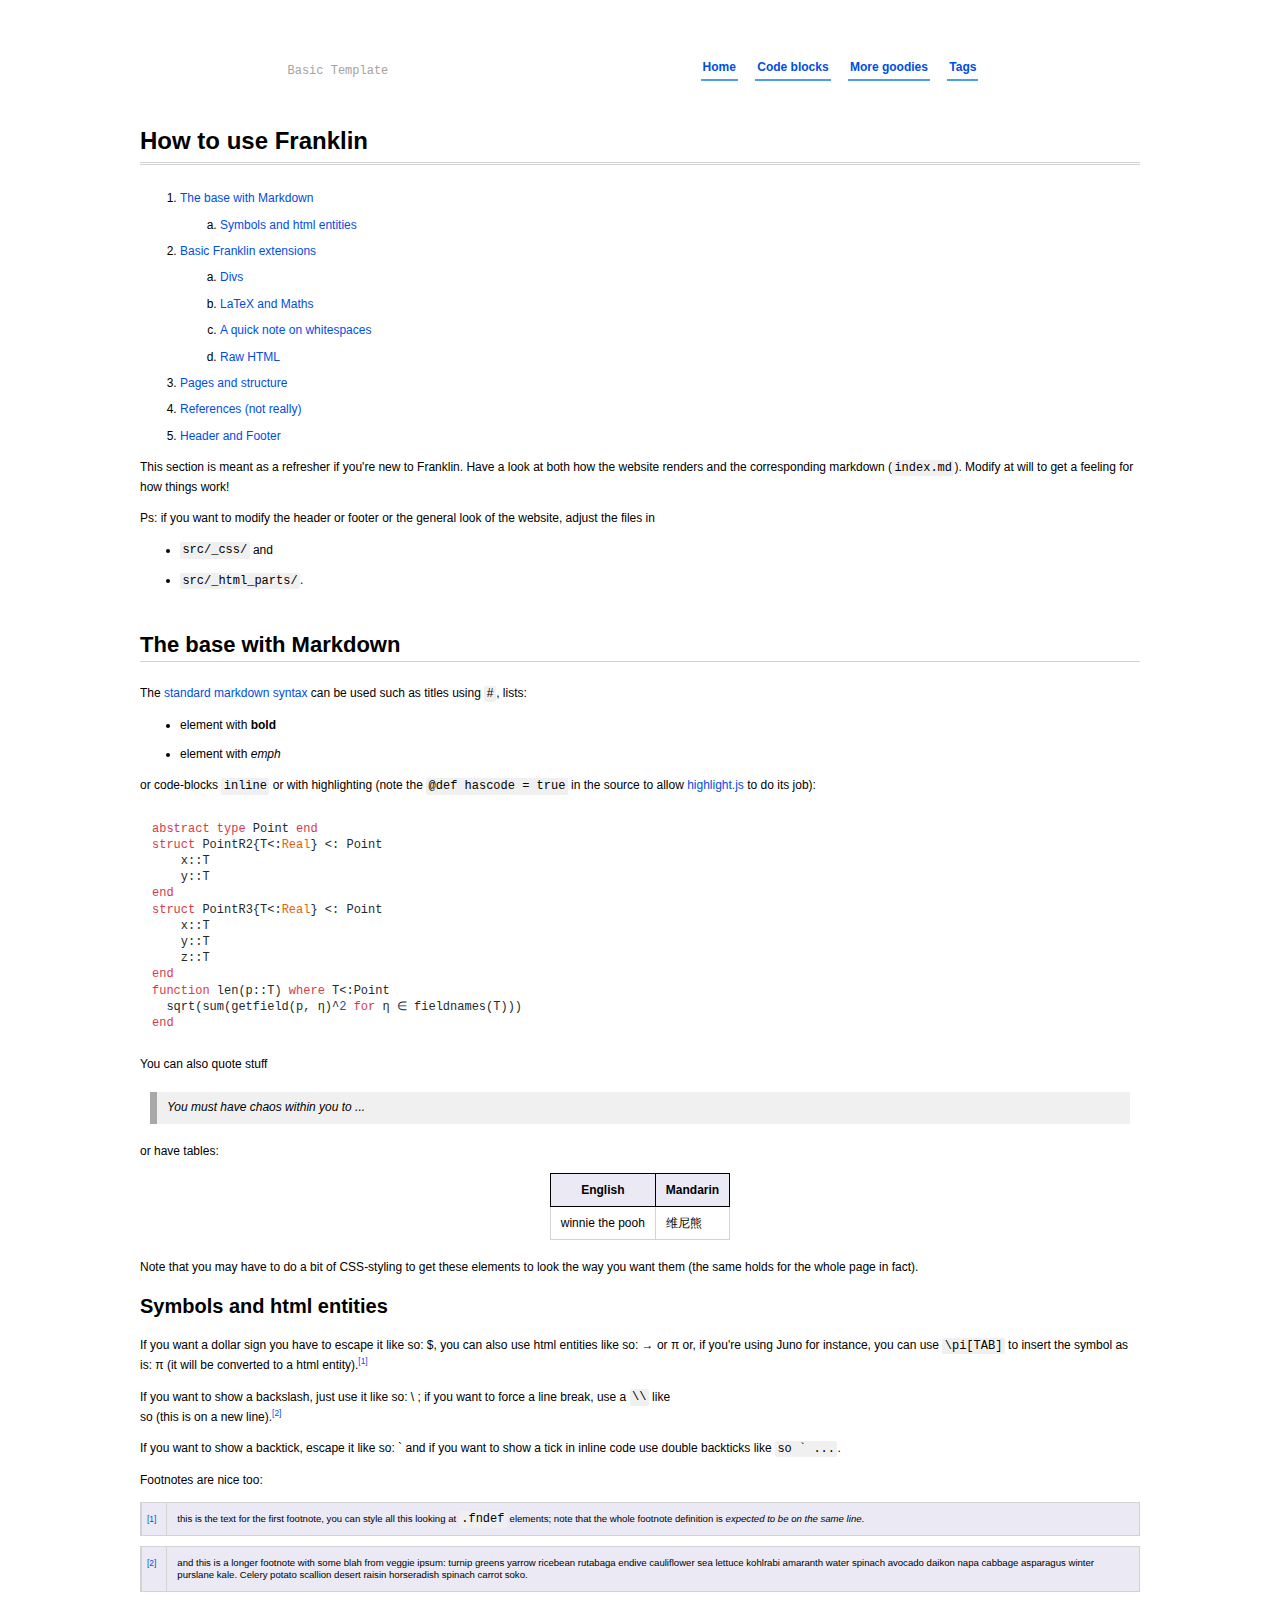
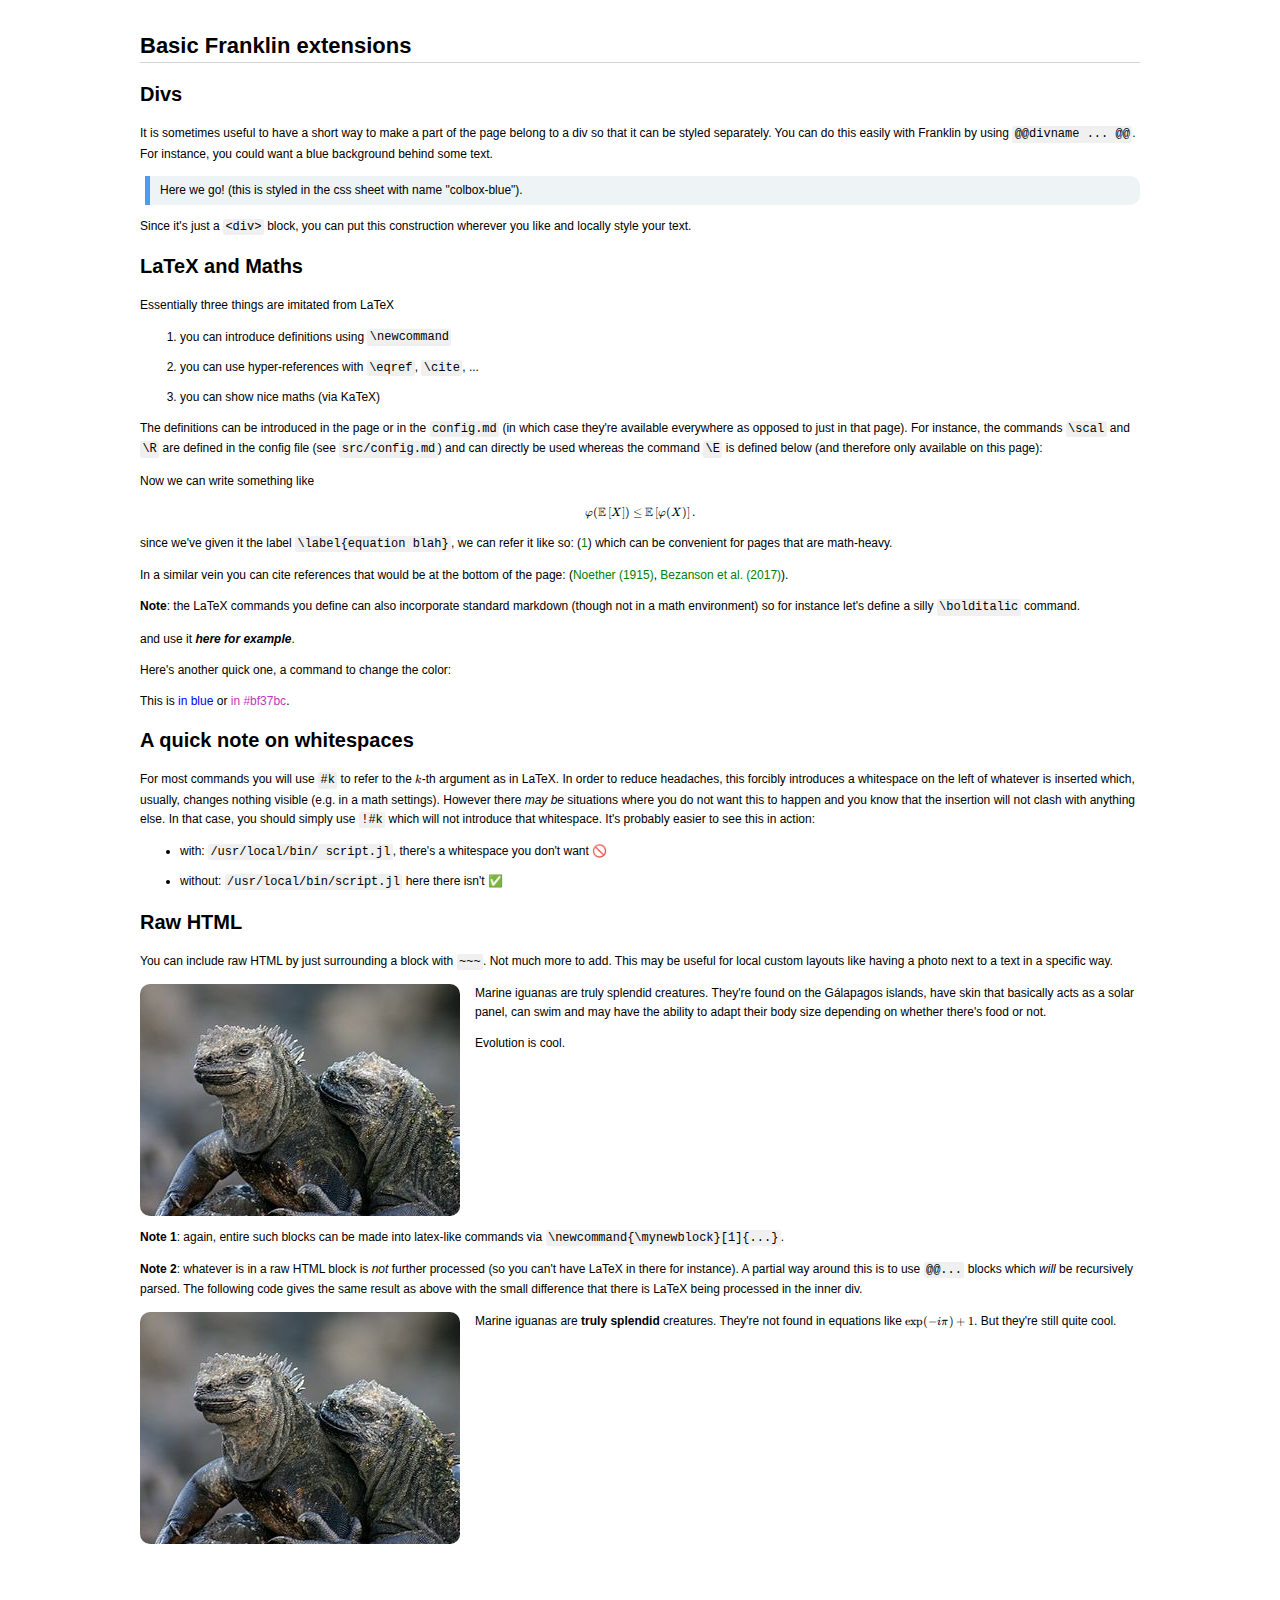
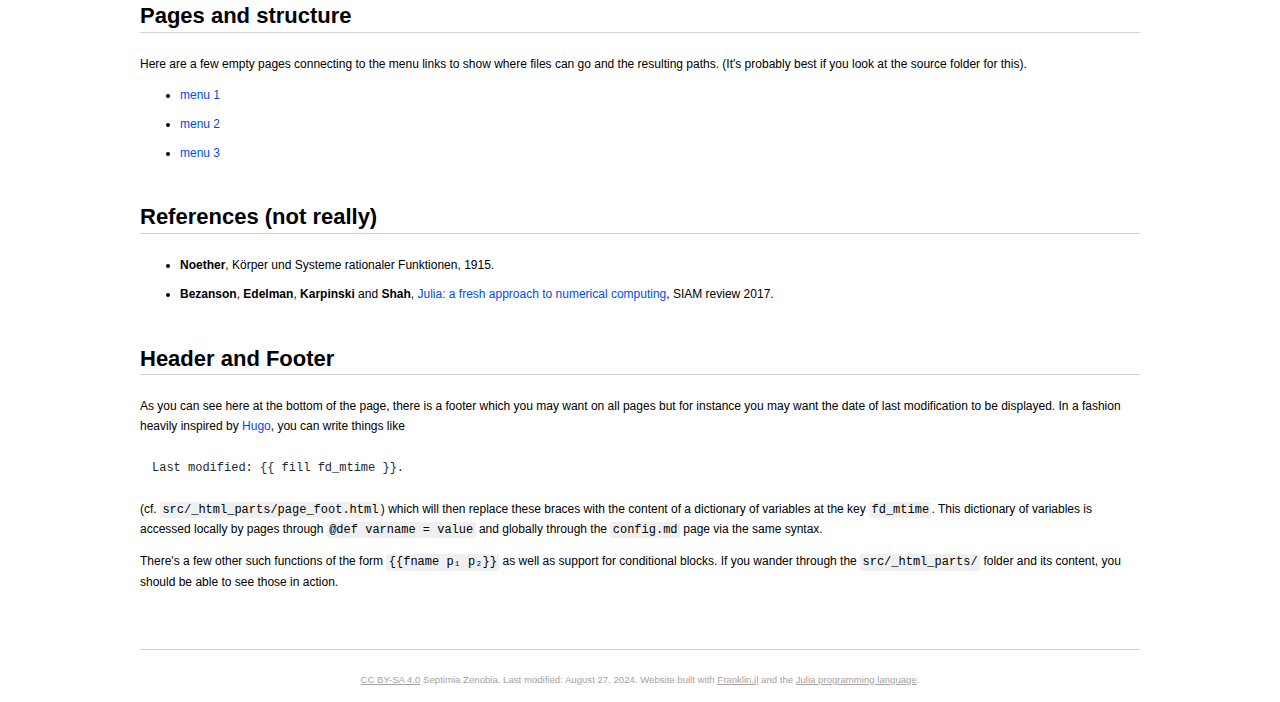
<file: index.html>
<!doctype html>
<html lang="en">
<head>
  <meta charset="UTF-8">
  <meta name="viewport" content="width=device-width, initial-scale=1">
   <link rel="stylesheet" href="/libs/katex/katex.min.css">
     
   <link rel="stylesheet" href="/libs/highlight/styles/github.min.css">
   
  <link rel="stylesheet" href="/css/franklin.css">
  <link rel="stylesheet" href="/css/basic.css">
  <link rel="icon" href="/assets/favicon.png">
   <title>Franklin Example</title>  
</head>
<body>
  <header>
<div class="blog-name"><a href="/">Basic Template</a></div>
<nav>
  <ul>
    <li><a href="/">Home</a></li>
    <li><a href="/menu1/">Code blocks</a></li>
    <li><a href="/menu2/">More goodies</a></li>
    <li><a href="/menu3/">Tags</a></li>
  </ul>
  <img src="/assets/hamburger.svg" id="menu-icon">
</nav>
</header>


<!-- Content appended here -->
<div class="franklin-content"><h1 id="how_to_use_franklin"><a href="#how_to_use_franklin" class="header-anchor">How to use Franklin</a></h1>
<p><div class="franklin-toc"><ol><li><a href="#the_base_with_markdown">The base with Markdown</a><ol><li><a href="#symbols_and_html_entities">Symbols and html entities</a></li></ol></li><li><a href="#basic_franklin_extensions">Basic Franklin extensions</a><ol><li><a href="#divs">Divs</a></li><li><a href="#latex_and_maths">LaTeX and Maths</a></li><li><a href="#a_quick_note_on_whitespaces">A quick note on whitespaces</a></li><li><a href="#raw_html">Raw HTML</a></li></ol></li><li><a href="#pages_and_structure">Pages and structure</a></li><li><a href="#references_not_really">References &#40;not really&#41;</a></li><li><a href="#header_and_footer">Header and Footer</a></li></ol></div> </p>
<p>This section is meant as a refresher if you&#39;re new to Franklin. Have a look at both how the website renders and the corresponding markdown &#40;<code>index.md</code>&#41;. Modify at will to get a feeling for how things work&#33;</p>
<p>Ps: if you want to modify the header or footer or the general look of the website, adjust the files in</p>
<ul>
<li><p><code>src/_css/</code> and</p>
</li>
<li><p><code>src/_html_parts/</code>.</p>
</li>
</ul>
<h2 id="the_base_with_markdown"><a href="#the_base_with_markdown" class="header-anchor">The base with Markdown</a></h2>
<p>The <a href="https://github.com/adam-p/markdown-here/wiki/Markdown-Cheatsheet">standard markdown syntax</a> can be used such as titles using <code>#</code>, lists:</p>
<ul>
<li><p>element with <strong>bold</strong></p>
</li>
<li><p>element with <em>emph</em></p>
</li>
</ul>
<p>or code-blocks <code>inline</code> or with highlighting &#40;note the <code>@def hascode &#61; true</code> in the source to allow <a href="https://highlightjs.org/">highlight.js</a> to do its job&#41;:</p>
<pre><code class="language-julia">abstract type Point end
struct PointR2&#123;T&lt;:Real&#125; &lt;: Point
    x::T
    y::T
end
struct PointR3&#123;T&lt;:Real&#125; &lt;: Point
    x::T
    y::T
    z::T
end
function len&#40;p::T&#41; where T&lt;:Point
  sqrt&#40;sum&#40;getfield&#40;p, η&#41;^2 for η ∈ fieldnames&#40;T&#41;&#41;&#41;
end</code></pre>
<p>You can also quote stuff</p>
<blockquote>
<p>You must have chaos within you to ...</p>
</blockquote>
<p>or have tables:</p>
<table><tr><th align="right">English</th><th align="right">Mandarin</th></tr><tr><td align="right">winnie the pooh</td><td align="right">维尼熊</td></tr></table>
<p>Note that you may have to do a bit of CSS-styling to get these elements to look the way you want them &#40;the same holds for the whole page in fact&#41;.</p>
<h3 id="symbols_and_html_entities"><a href="#symbols_and_html_entities" class="header-anchor">Symbols and html entities</a></h3>
<p>If you want a dollar sign you have to escape it like so: &#36;, you can also use html entities like so: &rarr; or &pi; or, if you&#39;re using Juno for instance, you can use <code>\pi&#91;TAB&#93;</code> to insert the symbol as is: π &#40;it will be converted to a html entity&#41;.<sup id="fnref:1"><a href="#fndef:1" class="fnref">[1]</a></sup></p>
<p>If you want to show a backslash, just use it like so: &#92; ; if you want to force a line break, use a <code>\\</code> like <br/> so &#40;this is on a new line&#41;.<sup id="fnref:blah"><a href="#fndef:blah" class="fnref">[2]</a></sup></p>
<p>If you want to show a backtick, escape it like so: &#96; and if you want to show a tick in inline code use double backticks like <code>so &#96; ...</code>.</p>
<p>Footnotes are nice too:</p>
<p><table class="fndef" id="fndef:1">
    <tr>
        <td class="fndef-backref"><a href="#fnref:1">[1]</a></td>
        <td class="fndef-content">this is the text for the first footnote, you can style all this looking at <code>.fndef</code> elements; note that the whole footnote definition is <em>expected to be on the same line</em>.</td>
    </tr>
</table>
<table class="fndef" id="fndef:blah">
    <tr>
        <td class="fndef-backref"><a href="#fnref:blah">[2]</a></td>
        <td class="fndef-content">and this is a longer footnote with some blah from veggie ipsum: turnip greens yarrow ricebean rutabaga endive cauliflower sea lettuce kohlrabi amaranth water spinach avocado daikon napa cabbage asparagus winter purslane kale. Celery potato scallion desert raisin horseradish spinach carrot soko.</td>
    </tr>
</table>
</p>
<h2 id="basic_franklin_extensions"><a href="#basic_franklin_extensions" class="header-anchor">Basic Franklin extensions</a></h2>
<h3 id="divs"><a href="#divs" class="header-anchor">Divs</a></h3>
<p>It is sometimes useful to have a short way to make a part of the page belong to a div so that it can be styled separately. You can do this easily with Franklin by using <code>@@divname ... @@</code>. For instance, you could want a blue background behind some text.</p>
<div class="colbox-blue">Here we go&#33; &#40;this is styled in the css sheet with name &quot;colbox-blue&quot;&#41;.</div>
<p>Since it&#39;s just a <code>&lt;div&gt;</code> block, you can put this construction wherever you like and locally style your text.</p>
<h3 id="latex_and_maths"><a href="#latex_and_maths" class="header-anchor">LaTeX and Maths</a></h3>
<p>Essentially three things are imitated from LaTeX</p>
<ol>
<li><p>you can introduce definitions using <code>\newcommand</code></p>
</li>
<li><p>you can use hyper-references with <code>\eqref</code>, <code>\cite</code>, ...</p>
</li>
<li><p>you can show nice maths &#40;via KaTeX&#41;</p>
</li>
</ol>
<p>The definitions can be introduced in the page or in the <code>config.md</code> &#40;in which case they&#39;re available everywhere as opposed to just in that page&#41;. For instance, the commands <code>\scal</code> and <code>\R</code> are defined in the config file &#40;see <code>src/config.md</code>&#41; and can directly be used whereas the command <code>\E</code> is defined below &#40;and therefore only available on this page&#41;:</p>
<p>Now we can write something like</p>
<a id="equation_blah" class="anchor"></a>\[  \varphi(\mathbb E\left[ X\right]) \le \mathbb E\left[ \varphi(X)\right].  \]
<p>since we&#39;ve given it the label <code>\label&#123;equation blah&#125;</code>, we can refer it like so: <span class="eqref">(<a href="#equation_blah">1</a>)</span> which can be convenient for pages that are math-heavy.</p>
<p>In a similar vein you can cite references that would be at the bottom of the page: <span class="bibref">(<a href="#noether15">Noether (1915)</a>, <a href="#bezanson17">Bezanson et al. (2017)</a>)</span>.</p>
<p><strong>Note</strong>: the LaTeX commands you define can also incorporate standard markdown &#40;though not in a math environment&#41; so for instance let&#39;s define a silly <code>\bolditalic</code> command.</p>
<p>and use it <em><strong>here for example</strong></em>.</p>
<p>Here&#39;s another quick one, a command to change the color:</p>
<p>This is <span style="color: blue">in blue</span> or <span style="color: #bf37bc">in #bf37bc</span>.</p>
<h3 id="a_quick_note_on_whitespaces"><a href="#a_quick_note_on_whitespaces" class="header-anchor">A quick note on whitespaces</a></h3>
<p>For most commands you will use <code>#k</code> to refer to the \(k\)-th argument as in LaTeX. In order to reduce headaches, this forcibly introduces a whitespace on the left of whatever is inserted which, usually, changes nothing visible &#40;e.g. in a math settings&#41;. However there <em>may be</em> situations where you do not want this to happen and you know that the insertion will not clash with anything else. In that case, you should simply use <code>&#33;#k</code> which will not introduce that whitespace. It&#39;s probably easier to see this in action:</p>
<ul>
<li><p>with: <code>/usr/local/bin/ script.jl</code>, there&#39;s a whitespace you don&#39;t want 🚫</p>
</li>
<li><p>without: <code>/usr/local/bin/script.jl</code> here there isn&#39;t ✅</p>
</li>
</ul>
<h3 id="raw_html"><a href="#raw_html" class="header-anchor">Raw HTML</a></h3>
<p>You can include raw HTML by just surrounding a block with <code>~~~</code>. Not much more to add. This may be useful for local custom layouts like having a photo next to a text in a specific way.</p>

<div class="row">
  <div class="container">
    <img class="left" src="/assets/rndimg.jpg">
    <p>
    Marine iguanas are truly splendid creatures. They're found on the Gálapagos islands, have skin that basically acts as a solar panel, can swim and may have the ability to adapt their body size depending on whether there's food or not.
    </p>
    <p>
    Evolution is cool.
    </p>
    <div style="clear: both"></div>      
  </div>
</div>

<p><strong>Note 1</strong>: again, entire such blocks can be made into latex-like commands via <code>\newcommand&#123;\mynewblock&#125;&#91;1&#93;&#123;...&#125;</code>.</p>
<p><strong>Note 2</strong>: whatever is in a raw HTML block is <em>not</em> further processed &#40;so you can&#39;t have LaTeX in there for instance&#41;. A partial way around this is to use <code>@@...</code> blocks which <em>will</em> be recursively parsed. The following code gives the same result as above with the small difference that there is LaTeX being processed in the inner div.</p>
<div class="row"><div class="container"><div class="left"><img src="/assets/rndimg.jpg" alt="" /></div></div>
<p>Marine iguanas are <strong>truly splendid</strong> creatures. They&#39;re not found in equations like \(\exp(-i\pi)+1\). But they&#39;re still quite cool. 
<div style="clear: both"></div>
</p></div>
<h2 id="pages_and_structure"><a href="#pages_and_structure" class="header-anchor">Pages and structure</a></h2>
<p>Here are a few empty pages connecting to the menu links to show where files can go and the resulting paths. &#40;It&#39;s probably best if you look at the source folder for this&#41;.</p>
<ul>
<li><p><a href="/menu1/">menu 1</a></p>
</li>
<li><p><a href="/menu2/">menu 2</a></p>
</li>
<li><p><a href="/menu3/">menu 3</a></p>
</li>
</ul>
<h2 id="references_not_really"><a href="#references_not_really" class="header-anchor">References &#40;not really&#41;</a></h2>
<ul>
<li><p><a id="noether15" class="anchor"></a><strong>Noether</strong>,  Körper und Systeme rationaler Funktionen, 1915.</p>
</li>
<li><p><a id="bezanson17" class="anchor"></a><strong>Bezanson</strong>, <strong>Edelman</strong>, <strong>Karpinski</strong> and <strong>Shah</strong>, <a href="https://julialang.org/research/julia-fresh-approach-BEKS.pdf">Julia: a fresh approach to numerical computing</a>, SIAM review 2017.</p>
</li>
</ul>
<h2 id="header_and_footer"><a href="#header_and_footer" class="header-anchor">Header and Footer</a></h2>
<p>As you can see here at the bottom of the page, there is a footer which you may want on all pages but for instance you may want the date of last modification to be displayed. In a fashion heavily inspired by <a href="https://gohugo.io">Hugo</a>, you can write things like</p>
<pre><code class="language-html">Last modified: &#123;&#123; fill fd_mtime &#125;&#125;.</code></pre>
<p>&#40;cf. <code>src/_html_parts/page_foot.html</code>&#41; which will then replace these braces with the content of a dictionary of variables at the key <code>fd_mtime</code>. This dictionary of variables is accessed locally by pages through <code>@def varname &#61; value</code> and globally through the <code>config.md</code> page via the same syntax.</p>
<p>There&#39;s a few other such functions of the form <code>&#123;&#123;fname p₁ p₂&#125;&#125;</code> as well as support for conditional blocks. If you wander through the <code>src/_html_parts/</code> folder and its content, you should be able to see those in action.</p>
<div class="page-foot">
    <a href="http://creativecommons.org/licenses/by-sa/4.0/">CC BY-SA 4.0</a> Septimia Zenobia. Last modified: August 27, 2024.
    Website built with <a href="https://github.com/tlienart/Franklin.jl">Franklin.jl</a> and the <a href="https://julialang.org">Julia programming language</a>.
</div>
</div><!-- CONTENT ENDS HERE -->
    
        <script src="/libs/katex/katex.min.js"></script>
<script src="/libs/katex/contrib/auto-render.min.js"></script>
<script>renderMathInElement(document.body)</script>

    
    
        <script src="/libs/highlight/highlight.min.js"></script>
<script>hljs.highlightAll();hljs.configure({tabReplace: '    '});</script>

    
  </body>
</html>
</file>
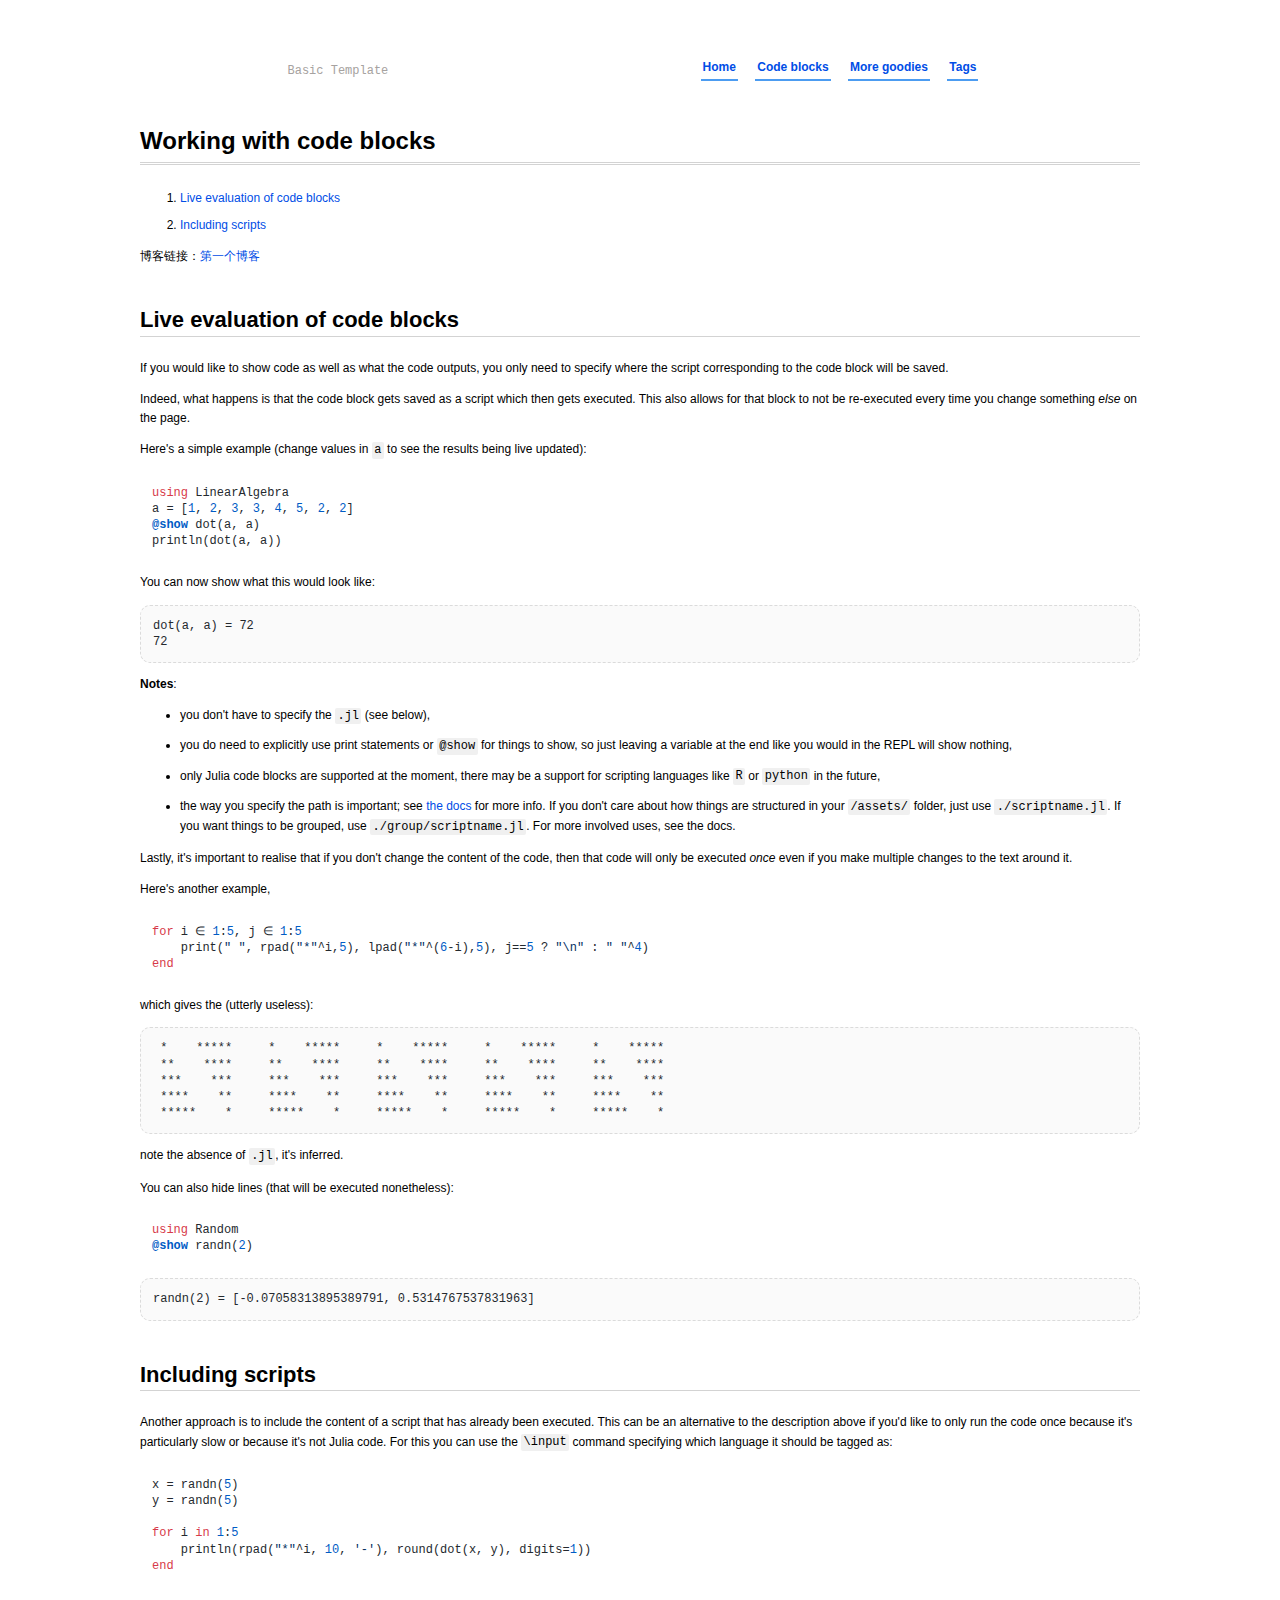
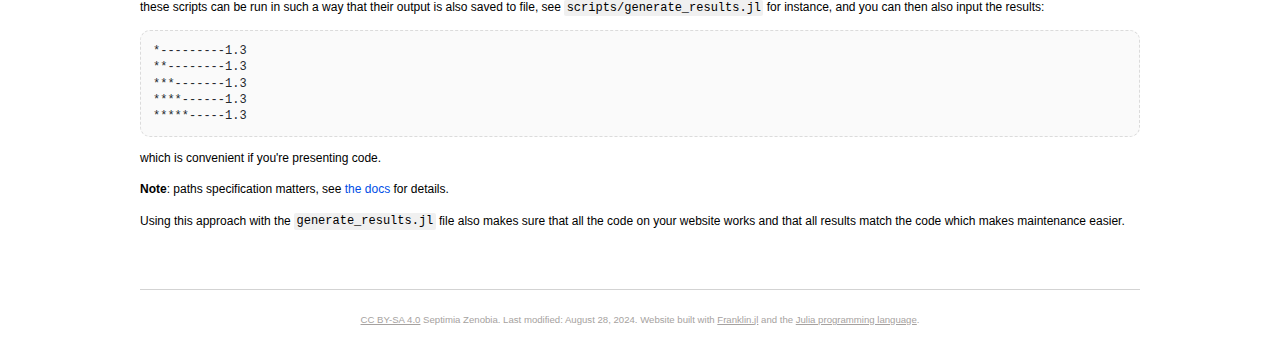
<file: menu1/index.html>
<!doctype html>
<html lang="en">
<head>
  <meta charset="UTF-8">
  <meta name="viewport" content="width=device-width, initial-scale=1">
  
   <link rel="stylesheet" href="/libs/highlight/styles/github.min.css">
   
  <link rel="stylesheet" href="/css/franklin.css">
  <link rel="stylesheet" href="/css/basic.css">
  <link rel="icon" href="/assets/favicon.png">
   <title>Code blocks</title>  
</head>
<body>
  <header>
<div class="blog-name"><a href="/">Basic Template</a></div>
<nav>
  <ul>
    <li><a href="/">Home</a></li>
    <li><a href="/menu1/">Code blocks</a></li>
    <li><a href="/menu2/">More goodies</a></li>
    <li><a href="/menu3/">Tags</a></li>
  </ul>
  <img src="/assets/hamburger.svg" id="menu-icon">
</nav>
</header>


<!-- Content appended here -->
<div class="franklin-content">
<h1 id="working_with_code_blocks"><a href="#working_with_code_blocks" class="header-anchor">Working with code blocks</a></h1>
<div class="franklin-toc"><ol><li><a href="#live_evaluation_of_code_blocks">Live evaluation of code blocks</a></li><li><a href="#including_scripts">Including scripts</a></li></ol></div>
<p>博客链接：<a href="/blogs/post1">第一个博客</a></p>
<h2 id="live_evaluation_of_code_blocks"><a href="#live_evaluation_of_code_blocks" class="header-anchor">Live evaluation of code blocks</a></h2>
<p>If you would like to show code as well as what the code outputs, you only need to specify where the script corresponding to the code block will be saved.</p>
<p>Indeed, what happens is that the code block gets saved as a script which then gets executed. This also allows for that block to not be re-executed every time you change something <em>else</em> on the page.</p>
<p>Here&#39;s a simple example &#40;change values in <code>a</code> to see the results being live updated&#41;:</p>
<pre><code class="language-julia">using LinearAlgebra
a &#61; &#91;1, 2, 3, 3, 4, 5, 2, 2&#93;
@show dot&#40;a, a&#41;
println&#40;dot&#40;a, a&#41;&#41;</code></pre>
<p>You can now show what this would look like:</p>
<pre><code class="plaintext code-output">dot(a, a) = 72
72
</code></pre>
<p><strong>Notes</strong>:</p>
<ul>
<li><p>you don&#39;t have to specify the <code>.jl</code> &#40;see below&#41;,</p>
</li>
<li><p>you do need to explicitly use print statements or <code>@show</code> for things to show, so just leaving a variable at the end like you would in the REPL will show nothing,</p>
</li>
<li><p>only Julia code blocks are supported at the moment, there may be a support for scripting languages like <code>R</code> or <code>python</code> in the future,</p>
</li>
<li><p>the way you specify the path is important; see <a href="https://tlienart.github.io/franklindocs/code/index.html#more_on_paths">the docs</a> for more info. If you don&#39;t care about how things are structured in your <code>/assets/</code> folder, just use <code>./scriptname.jl</code>. If you want things to be grouped, use <code>./group/scriptname.jl</code>. For more involved uses, see the docs.</p>
</li>
</ul>
<p>Lastly, it&#39;s important to realise that if you don&#39;t change the content of the code, then that code will only be executed <em>once</em> even if you make multiple changes to the text around it.</p>
<p>Here&#39;s another example,</p>
<pre><code class="language-julia">for i ∈ 1:5, j ∈ 1:5
    print&#40;&quot; &quot;, rpad&#40;&quot;*&quot;^i,5&#41;, lpad&#40;&quot;*&quot;^&#40;6-i&#41;,5&#41;, j&#61;&#61;5 ? &quot;\n&quot; : &quot; &quot;^4&#41;
end</code></pre>
<p>which gives the &#40;utterly useless&#41;:</p>
<pre><code class="plaintext code-output"> *    *****     *    *****     *    *****     *    *****     *    *****
 **    ****     **    ****     **    ****     **    ****     **    ****
 ***    ***     ***    ***     ***    ***     ***    ***     ***    ***
 ****    **     ****    **     ****    **     ****    **     ****    **
 *****    *     *****    *     *****    *     *****    *     *****    *
</code></pre>
<p>note the absence of <code>.jl</code>, it&#39;s inferred.</p>
<p>You can also hide lines &#40;that will be executed nonetheless&#41;:</p>
<pre><code class="language-julia">using Random
@show randn&#40;2&#41;</code></pre>
<pre><code class="plaintext code-output">randn(2) = [-0.07058313895389791, 0.5314767537831963]
</code></pre>
<h2 id="including_scripts"><a href="#including_scripts" class="header-anchor">Including scripts</a></h2>
<p>Another approach is to include the content of a script that has already been executed. This can be an alternative to the description above if you&#39;d like to only run the code once because it&#39;s particularly slow or because it&#39;s not Julia code. For this you can use the <code>\input</code> command specifying which language it should be tagged as:</p>
<p><pre><code class="language-julia">x &#61; randn&#40;5&#41;
y &#61; randn&#40;5&#41;

for i in 1:5
    println&#40;rpad&#40;&quot;*&quot;^i, 10, &#39;-&#39;&#41;, round&#40;dot&#40;x, y&#41;, digits&#61;1&#41;&#41;
end</code></pre> </p>
<p>these scripts can be run in such a way that their output is also saved to file, see <code>scripts/generate_results.jl</code> for instance, and you can then also input the results:</p>
<p><pre><code class="plaintext code-output">*---------1.3
**--------1.3
***-------1.3
****------1.3
*****-----1.3
</code></pre> </p>
<p>which is convenient if you&#39;re presenting code.</p>
<p><strong>Note</strong>: paths specification matters, see <a href="https://tlienart.github.io/franklindocs/code/index.html#more_on_paths">the docs</a> for details.</p>
<p>Using this approach with the <code>generate_results.jl</code> file also makes sure that all the code on your website works and that all results match the code which makes maintenance easier.</p>
<div class="page-foot">
    <a href="http://creativecommons.org/licenses/by-sa/4.0/">CC BY-SA 4.0</a> Septimia Zenobia. Last modified: August 28, 2024.
    Website built with <a href="https://github.com/tlienart/Franklin.jl">Franklin.jl</a> and the <a href="https://julialang.org">Julia programming language</a>.
</div>
</div><!-- CONTENT ENDS HERE -->
    
    
        <script src="/libs/highlight/highlight.min.js"></script>
<script>hljs.highlightAll();hljs.configure({tabReplace: '    '});</script>

    
  </body>
</html>
</file>
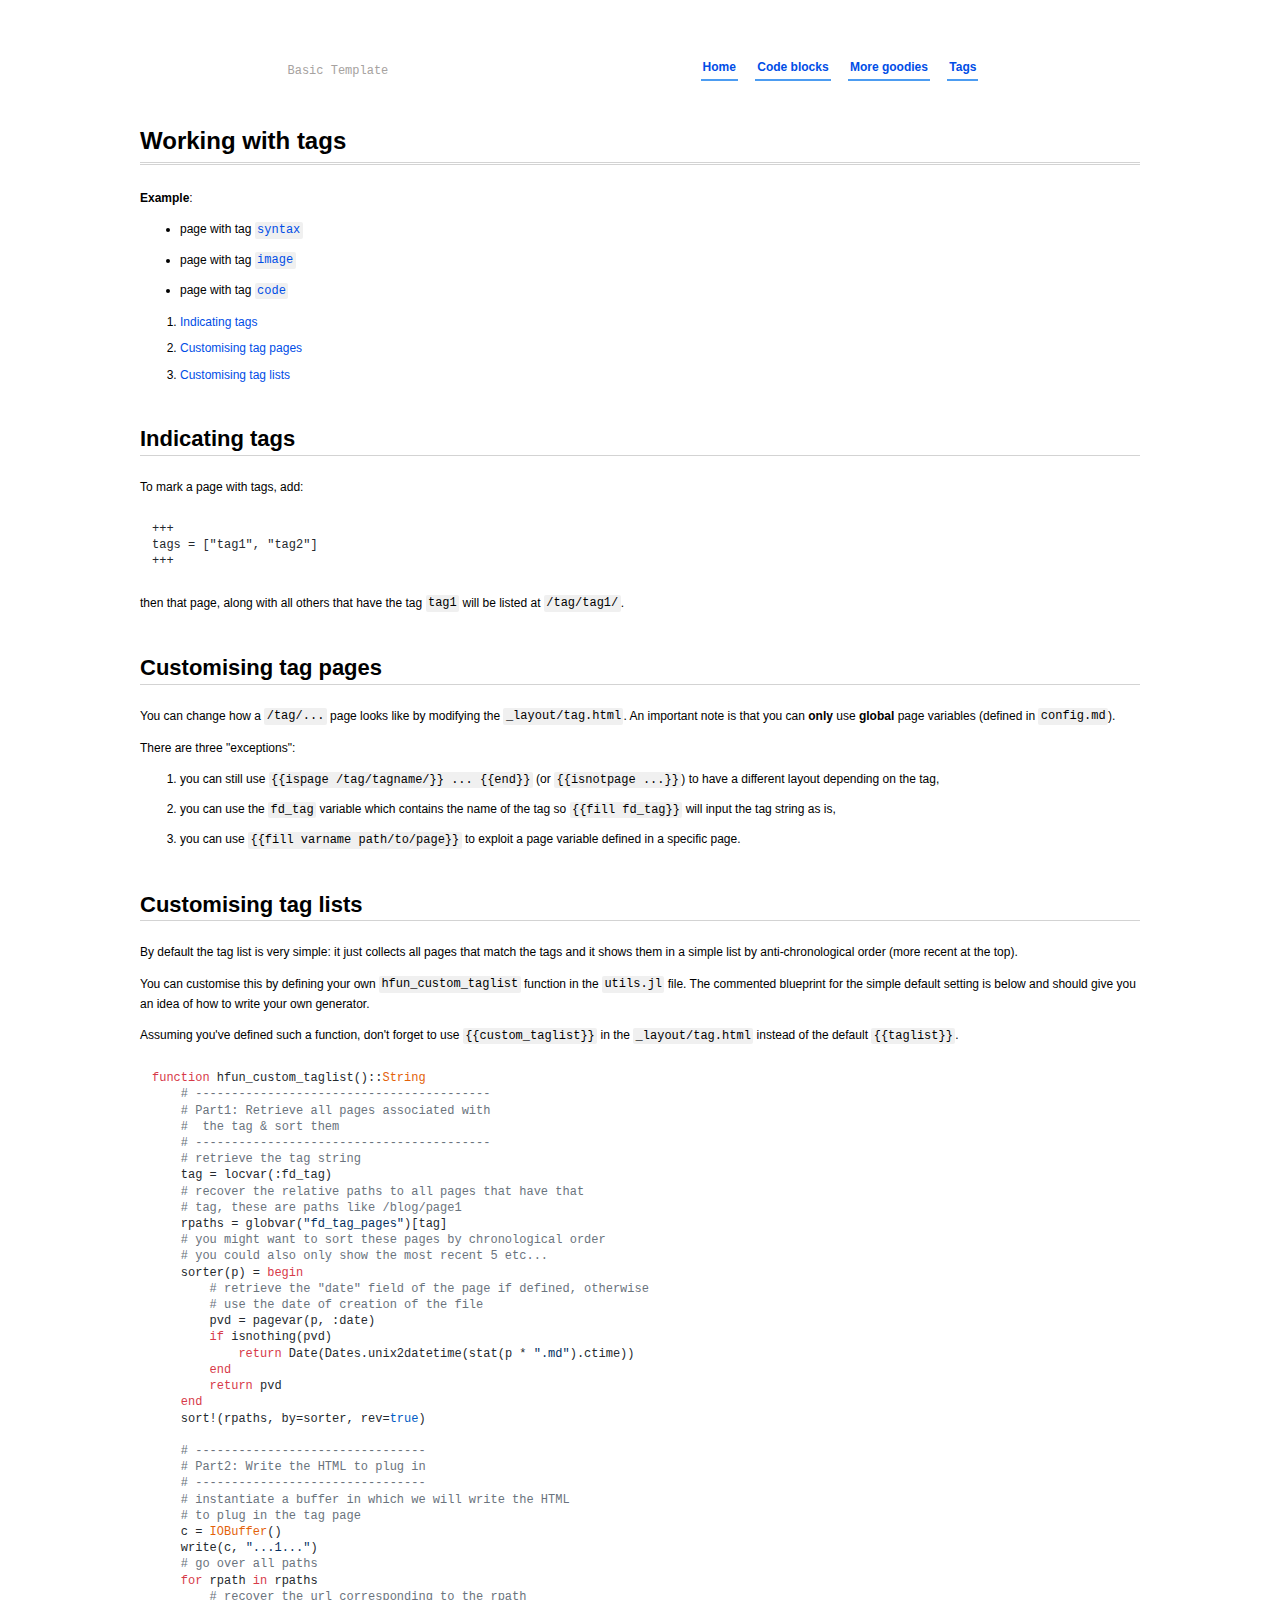
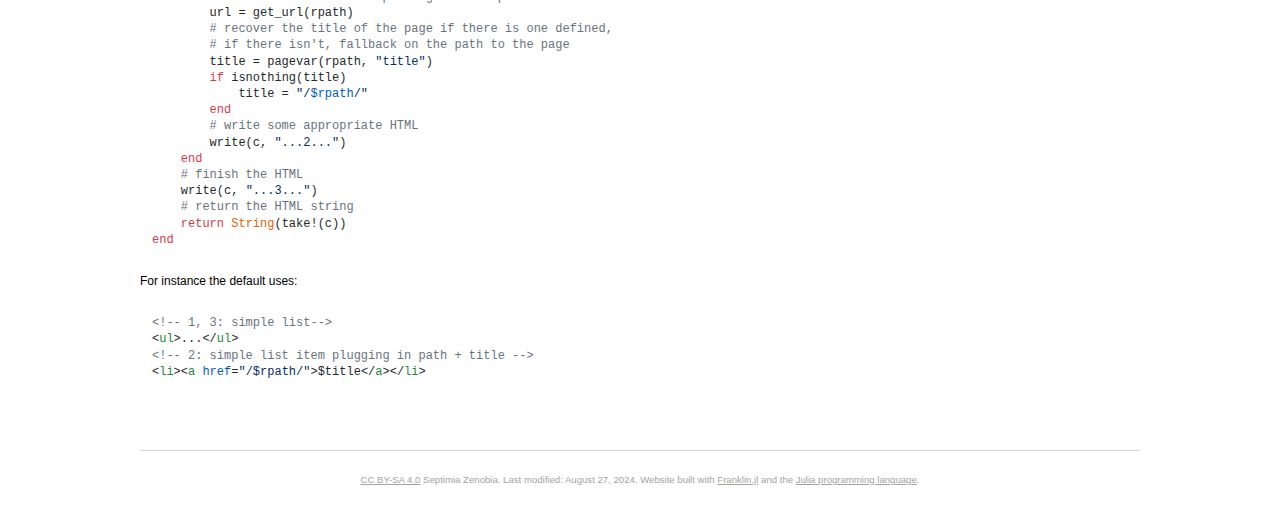
<file: menu3/index.html>
<!doctype html>
<html lang="en">
<head>
  <meta charset="UTF-8">
  <meta name="viewport" content="width=device-width, initial-scale=1">
  
   <link rel="stylesheet" href="/libs/highlight/styles/github.min.css">
   
  <link rel="stylesheet" href="/css/franklin.css">
  <link rel="stylesheet" href="/css/basic.css">
  <link rel="icon" href="/assets/favicon.png">
   <title>Menu 3</title>  
</head>
<body>
  <header>
<div class="blog-name"><a href="/">Basic Template</a></div>
<nav>
  <ul>
    <li><a href="/">Home</a></li>
    <li><a href="/menu1/">Code blocks</a></li>
    <li><a href="/menu2/">More goodies</a></li>
    <li><a href="/menu3/">Tags</a></li>
  </ul>
  <img src="/assets/hamburger.svg" id="menu-icon">
</nav>
</header>


<!-- Content appended here -->
<div class="franklin-content">
<h1 id="working_with_tags"><a href="#working_with_tags" class="header-anchor">Working with tags</a></h1>
<p><strong>Example</strong>:</p>
<ul>
<li><p>page with tag <a href="/tag/syntax/"><code>syntax</code></a></p>
</li>
<li><p>page with tag <a href="/tag/image/"><code>image</code></a></p>
</li>
<li><p>page with tag <a href="/tag/code/"><code>code</code></a></p>
</li>
</ul>
<div class="franklin-toc"><ol><li><a href="#indicating_tags">Indicating tags</a></li><li><a href="#customising_tag_pages">Customising tag pages</a></li><li><a href="#customising_tag_lists">Customising tag lists</a></li></ol></div>
<h2 id="indicating_tags"><a href="#indicating_tags" class="header-anchor">Indicating tags</a></h2>
<p>To mark a page with tags, add:</p>
<pre><code class="language-markdown">&#43;&#43;&#43;
tags &#61; &#91;&quot;tag1&quot;, &quot;tag2&quot;&#93;
&#43;&#43;&#43;</code></pre>
<p>then that page, along with all others that have the tag <code>tag1</code> will be listed at <code>/tag/tag1/</code>.</p>
<h2 id="customising_tag_pages"><a href="#customising_tag_pages" class="header-anchor">Customising tag pages</a></h2>
<p>You can change how a <code>/tag/...</code> page looks like by modifying the <code>_layout/tag.html</code>. An important note is that you can <strong>only</strong> use <strong>global</strong> page variables &#40;defined in <code>config.md</code>&#41;.</p>
<p>There are three &quot;exceptions&quot;:</p>
<ol>
<li><p>you can still use <code>&#123;&#123;ispage /tag/tagname/&#125;&#125; ... &#123;&#123;end&#125;&#125;</code> &#40;or <code>&#123;&#123;isnotpage ...&#125;&#125;</code>&#41; to have a different layout depending on the tag,</p>
</li>
<li><p>you can use the <code>fd_tag</code> variable which contains the  name of the tag so <code>&#123;&#123;fill fd_tag&#125;&#125;</code> will input the tag string as is,</p>
</li>
<li><p>you can use <code>&#123;&#123;fill varname path/to/page&#125;&#125;</code> to exploit a page variable defined in a specific page.</p>
</li>
</ol>
<h2 id="customising_tag_lists"><a href="#customising_tag_lists" class="header-anchor">Customising tag lists</a></h2>
<p>By default the tag list is very simple: it just collects all pages that match the tags and it shows them in a simple list by anti-chronological order &#40;more recent at the top&#41;.</p>
<p>You can customise this by defining your own <code>hfun_custom_taglist</code> function in the <code>utils.jl</code> file. The commented blueprint for the simple default setting is below and should give you an idea of how to  write your own generator.</p>
<p>Assuming you&#39;ve defined such a function, don&#39;t forget to use <code>&#123;&#123;custom_taglist&#125;&#125;</code> in the <code>_layout/tag.html</code> instead of the default <code>&#123;&#123;taglist&#125;&#125;</code>.</p>
<pre><code class="language-julia">function hfun_custom_taglist&#40;&#41;::String
    # -----------------------------------------
    # Part1: Retrieve all pages associated with
    #  the tag &amp; sort them
    # -----------------------------------------
    # retrieve the tag string
    tag &#61; locvar&#40;:fd_tag&#41;
    # recover the relative paths to all pages that have that
    # tag, these are paths like /blog/page1
    rpaths &#61; globvar&#40;&quot;fd_tag_pages&quot;&#41;&#91;tag&#93;
    # you might want to sort these pages by chronological order
    # you could also only show the most recent 5 etc...
    sorter&#40;p&#41; &#61; begin
        # retrieve the &quot;date&quot; field of the page if defined, otherwise
        # use the date of creation of the file
        pvd &#61; pagevar&#40;p, :date&#41;
        if isnothing&#40;pvd&#41;
            return Date&#40;Dates.unix2datetime&#40;stat&#40;p * &quot;.md&quot;&#41;.ctime&#41;&#41;
        end
        return pvd
    end
    sort&#33;&#40;rpaths, by&#61;sorter, rev&#61;true&#41;

    # --------------------------------
    # Part2: Write the HTML to plug in
    # --------------------------------
    # instantiate a buffer in which we will write the HTML
    # to plug in the tag page
    c &#61; IOBuffer&#40;&#41;
    write&#40;c, &quot;...1...&quot;&#41;
    # go over all paths
    for rpath in rpaths
        # recover the url corresponding to the rpath
        url &#61; get_url&#40;rpath&#41;
        # recover the title of the page if there is one defined,
        # if there isn&#39;t, fallback on the path to the page
        title &#61; pagevar&#40;rpath, &quot;title&quot;&#41;
        if isnothing&#40;title&#41;
            title &#61; &quot;/&#36;rpath/&quot;
        end
        # write some appropriate HTML
        write&#40;c, &quot;...2...&quot;&#41;
    end
    # finish the HTML
    write&#40;c, &quot;...3...&quot;&#41;
    # return the HTML string
    return String&#40;take&#33;&#40;c&#41;&#41;
end</code></pre>
<p>For instance the default uses:</p>
<pre><code class="language-html">&lt;&#33;-- 1, 3: simple list--&gt;
&lt;ul&gt;...&lt;/ul&gt;
&lt;&#33;-- 2: simple list item plugging in path &#43; title --&gt;
&lt;li&gt;&lt;a href&#61;&quot;/&#36;rpath/&quot;&gt;&#36;title&lt;/a&gt;&lt;/li&gt;</code></pre>
<div class="page-foot">
    <a href="http://creativecommons.org/licenses/by-sa/4.0/">CC BY-SA 4.0</a> Septimia Zenobia. Last modified: August 27, 2024.
    Website built with <a href="https://github.com/tlienart/Franklin.jl">Franklin.jl</a> and the <a href="https://julialang.org">Julia programming language</a>.
</div>
</div><!-- CONTENT ENDS HERE -->
    
    
        <script src="/libs/highlight/highlight.min.js"></script>
<script>hljs.highlightAll();hljs.configure({tabReplace: '    '});</script>

    
  </body>
</html>
</file>
<file: css/franklin.css>
/* ==================================================================
    VARIABLES
================================================================== */

:root {
  --block-background: hsl(0, 0%, 94%);
  --output-background: hsl(0, 0%, 98%);
  --small: 12px;
  --normal: 12px;
  --text-color: hsv(0, 0%, 20%);
}

/* ==================================================================
    DEFAULT FONT AND LAYOUT
================================================================== */

html {
  font-family: Helvetica, Arial, sans-serif;
  font-size: var(--normal);
  color: var(--text-color);
}

/* ==================================================================
    BASIC GRID FOR PROFILE PIC
================================================================== */

.franklin-content .row {
  display: block;
}

.franklin-content .left {
  float: left;
  margin-right: 15px;
}

.franklin-content .right {
  float: right;
}

.franklin-content .container img {
  width: auto;
  padding-left: 0;
  border-radius: 10px;
}

.franklin-content .footnote {
  position: relative;
  top: -0.5em;
  font-size: 70%;
}

/* ==================================================================
    FOOT / COPYRIGHT
================================================================== */

.franklin-content .page-foot a {
  text-decoration: none;
  color: #a6a2a0;
  text-decoration: underline;
}

.page-foot {
  font-size: 80%;
  font-family: Arial, serif;
  color: #a6a2a0;
  text-align: center;
  margin-top: 6em;
  border-top: 1px solid lightgrey;
  padding-top: 2em;
  margin-bottom: 4em;
}

/* ==================================================================
    TEXT GEOMETRY
================================================================== */

.franklin-toc li {
  /* Avoid clickable elements being too close together. */
  margin: 0.6rem 0;
}

.franklin-content {
  position: relative;
  padding-left: 5.5%;
  padding-right: 5.5%;
  line-height: 1.6em;
}

/* On wide screens, fix content width to a max value. */
@media (min-width: 940px) {
  .franklin-content {
    width: 1000px;
    margin-left: auto;
    margin-right: auto;
  }
}

/* On narrow device, reduce margins. */
@media (max-width: 480px) {
  .franklin-content {
    padding-left: 6%;
    padding-right: 6%;
  }
}

/* ==================================================================
    TITLES
================================================================== */

.franklin-content h1 { font-size: 24px; }
.franklin-content h2 { font-size: 22px; }
.franklin-content h3 { font-size: 20px; }

.franklin-content h1,
h2,
h3,
h4,
h5,
h6 {
  text-align: left;
}

.franklin-content h1 {
  padding-bottom: 0.5em;
  border-bottom: 3px double lightgrey;
  margin-top: 1.5em;
  margin-bottom: 1em;
}

.franklin-content h2 {
  padding-bottom: 0.3em;
  border-bottom: 1px solid lightgrey;
  margin-top: 2em;
  margin-bottom: 1em;
}

.franklin-content h1 a { color: inherit; }
.franklin-content h1 a:hover { text-decoration: none; }
.franklin-content h2 a { color: inherit; }
.franklin-content h2 a:hover { text-decoration: none; }
.franklin-content h3 a { color: inherit; }
.franklin-content h3 a:hover { text-decoration: none; }
.franklin-content h4 a { color: inherit; }
.franklin-content h4 a:hover { text-decoration: none; }
.franklin-content h5 a { color: inherit; }
.franklin-content h5 a:hover { text-decoration: none; }
.franklin-content h6 a { color: inherit; }
.franklin-content h6 a:hover { text-decoration: none; }

.franklin-content table {
  margin-left: auto;
  margin-right: auto;
  border-collapse: collapse;
  text-align: center;
}

.franklin-toc ol ol {
  list-style-type: lower-alpha;
}

.franklin-content th,
td {
  font-size: var(--small);
  padding: 10px;
  border: 1px solid black;
}

.franklin-content blockquote {
  background: var(--block-background);
  border-left: 7px solid #a8a8a8;
  margin: 1.5em 10px;
  padding: 0.5em 10px;
  font-style: italic;
}

.franklin-content blockquote p {
  display: inline;
}

/* ==================================================================
    GENERAL FORMATTING
================================================================== */

/* Spacing between bullet points. */
.franklin-content li p {
  margin: 10px 0;
}

.franklin-content a {
  color: #004de6;
  text-decoration: none;
}

.franklin-content a:hover {
  text-decoration: underline;
}

/* ==================================================================
    HYPERREFS AND FOOTNOTES
================================================================== */

.franklin-content .eqref a { color: green; }
.franklin-content .bibref a { color: green; }

.franklin-content sup {
  font-size: 70%;
  vertical-align: super;
  line-height: 0;
}

.franklin-content table.fndef {
  margin: 0;
  margin-bottom: 10px;
}

.franklin-content .fndef tr,
td {
  padding: 0;
  border: 0;
  text-align: left;
}

.franklin-content .fndef tr {
  border-left: 2px solid lightgray;
}

.franklin-content .fndef td.fndef-backref {
  vertical-align: top;
  font-size: 70%;
  padding-left: 5px;
}

.franklin-content .fndef td.fndef-content {
  font-size: 80%;
  padding-left: 10px;
  width: 100%;
}

/* ==================================================================
    IMAGES in CONTENT
================================================================== */

.franklin-content img {
  width: 70%;
  text-align: center;
  padding-left: 10%;
}

.franklin-content .img-small img {
  width: 50%;
  text-align: center;
  padding-left: 20%;
}

/* ==================================================================
    KATEX
================================================================== */

body { counter-reset: eqnum; }

.katex { font-size: 1em !important; }

.katex-display .katex {
  /* Overwrite KaTeX settings. */
  display: inline-block;

  /* Allow display equations to wrap on small screens. */
  white-space: normal;
}

.katex-display>.katex>.katex-html>.tag { position: static; float: right; }

.nonumber .katex-display::after {
  counter-increment: nothing;
  content: "";
}

/* ==================================================================
    CODE & HIGHLIGHT.JS
================================================================== */

code {
  background-color: var(--block-background);
  padding: 0.1em 0.2em;
  border-radius: 2px;
  font-size: var(--small);
}

/* .franklin-content code { */

/* background-color: rgba(27,31,35,0.05); */

/* padding: 0.1em 0.2em; */

/* border-radius: 2px; */

/* font-size: 90%; } */

.hljs {
  font-size: var(--small);
  line-height: 1.35em;
  border-radius: 10px;
}

.hljs-meta { font-weight: bold;}

.hljs-meta.shell_ {color: crimson;}
.hljs-meta.prompt_ {color: rgb(25, 179, 51);}

.code-output {
  background: var(--output-background);
  border: 1px dashed #dbdbdb;
}

/* ==================================================================
    BOXES
================================================================== */

.franklin-content .colbox-blue {
  background-color: #eef3f5;
  padding-top: 5px;
  padding-right: 10px;
  padding-left: 10px;
  padding-bottom: 5px;
  margin-left: 5px;
  margin-top: 5px;
  margin-bottom: 5px;
  border-radius: 0 10px 10px 0;
  border-left: 5px solid #4c9cf1;
}
</file>
<file: css/basic.css>
/* ==================================================================
    Header and Nav
================================================================== */

nav {
  width: 64%;
  display: inline-block;
}

nav ul {
  padding-left: 0;
  margin-top: 0;
  margin-bottom: 0;
}

nav li {
  display: inline-block;
}

nav li a {
  color: #004de6;
  text-decoration: none;
  font-size: 12px;
  font-weight: bold;
  display: inline-block;
  float: center;
  padding-top: 10px;
  padding-right: 2px;
  padding-left: 2px;
  padding-bottom: 5px;
  margin-left: 7px;
  margin-right: 7px;
  border-bottom: 2px solid #4c9cf1;
  transition: color 0.3s ease;
}

header {
  text-align: right;
  margin-top: 50px;
  margin-bottom: 50px;
  display: flex;
  align-items: center;
}

header .blog-name {
  width: 35%;
  display: inline-block;
  text-align: left;
  font-size: 12px;
  font-family: "Lucida Console", Monaco, monospace;
  padding-top: 10px;
}

header .blog-name a {
  color: #a6a2a0;
  text-decoration: none;
}

header li a:hover {
  color: black;
  border-bottom: 2px solid black;
}

#menu-icon {
  display: none;
}

@media (max-width: 480px) {
  header {
    padding-left: 6%;
    padding-right: 6%;
  }
}

@media (min-width: 481px) {
  header {
    padding-left: 12.5%;
    padding-right: 12.5%;
  }
}

/* wide display: enforce maximum width of header to match content */
@media (min-width: 940px) {
  header {
    width: 705px;
    margin-left: auto;
    margin-right: auto;
  }
}

/*
medium display: nav goes under name
*/
@media (max-width: 760px) {
  header { display: block; }

  header .blog-name {
    display: block;
    width: 100%;
    padding-bottom: 10px;
  }

  nav {
    width: 100%;
  }
}

/*
narrow display: collapse the header (don't show the menu items)
instead, display a burger menu.
*/
@media (max-width: 500px) {
  header {
    height: 35px;
    display: flex;
    align-items: center;
  }

  header .blog-name {
    display: inline-block;
    width: 70%;
  }

  nav {
    display: inline-block;
    width: 27%;
  }

  nav ul,
  nav:active ul {
    display: none;
    position: absolute;

    /* padding: 20px; */
    background: #fff;
    border: 1px solid #444;
    right: 50px;
    top: 60px;
    width: 30%;
    border-radius: 4px 0 4px 4px;
    z-index: 1;
  }

  nav li {
    text-align: left;
    display: block;
    padding: 0;
    margin: 0;
  }
  header li a { border-bottom: none; }
  header li a:hover { border-bottom: none; }

  nav:hover ul {
    display: block;
  }

  #menu-icon {
    display: inline-block;
    margin-right: 10px;
    margin-top: 5px;
  }
}

table {
  line-height: 1em;
  margin-left: auto;
  margin-right: auto;
  border-collapse: collapse;
  text-align: center;
  margin-bottom: 1.5em;
}

tr:first-of-type {
  background: #eae9f4;
}

tr:first-of-type > th {
  text-align: center;
}

tr,
th,
td {
  padding: 10px;
  border: 1px solid lightgray;
}

table tbody tr td {
  border: 1px solid lightgray;
}
</file>
<file: libs/highlight/styles/github.min.css>
pre code.hljs{display:block;overflow-x:auto;padding:1em}code.hljs{padding:3px 5px}/*!
  Theme: GitHub
  Description: Light theme as seen on github.com
  Author: github.com
  Maintainer: @Hirse
  Updated: 2021-05-15

  Outdated base version: https://github.com/primer/github-syntax-light
  Current colors taken from GitHub's CSS
*/.hljs{color:#24292e;background:#fff}.hljs-doctag,.hljs-keyword,.hljs-meta .hljs-keyword,.hljs-template-tag,.hljs-template-variable,.hljs-type,.hljs-variable.language_{color:#d73a49}.hljs-title,.hljs-title.class_,.hljs-title.class_.inherited__,.hljs-title.function_{color:#6f42c1}.hljs-attr,.hljs-attribute,.hljs-literal,.hljs-meta,.hljs-number,.hljs-operator,.hljs-selector-attr,.hljs-selector-class,.hljs-selector-id,.hljs-variable{color:#005cc5}.hljs-meta .hljs-string,.hljs-regexp,.hljs-string{color:#032f62}.hljs-built_in,.hljs-symbol{color:#e36209}.hljs-code,.hljs-comment,.hljs-formula{color:#6a737d}.hljs-name,.hljs-quote,.hljs-selector-pseudo,.hljs-selector-tag{color:#22863a}.hljs-subst{color:#24292e}.hljs-section{color:#005cc5;font-weight:700}.hljs-bullet{color:#735c0f}.hljs-emphasis{color:#24292e;font-style:italic}.hljs-strong{color:#24292e;font-weight:700}.hljs-addition{color:#22863a;background-color:#f0fff4}.hljs-deletion{color:#b31d28;background-color:#ffeef0}
</file>
